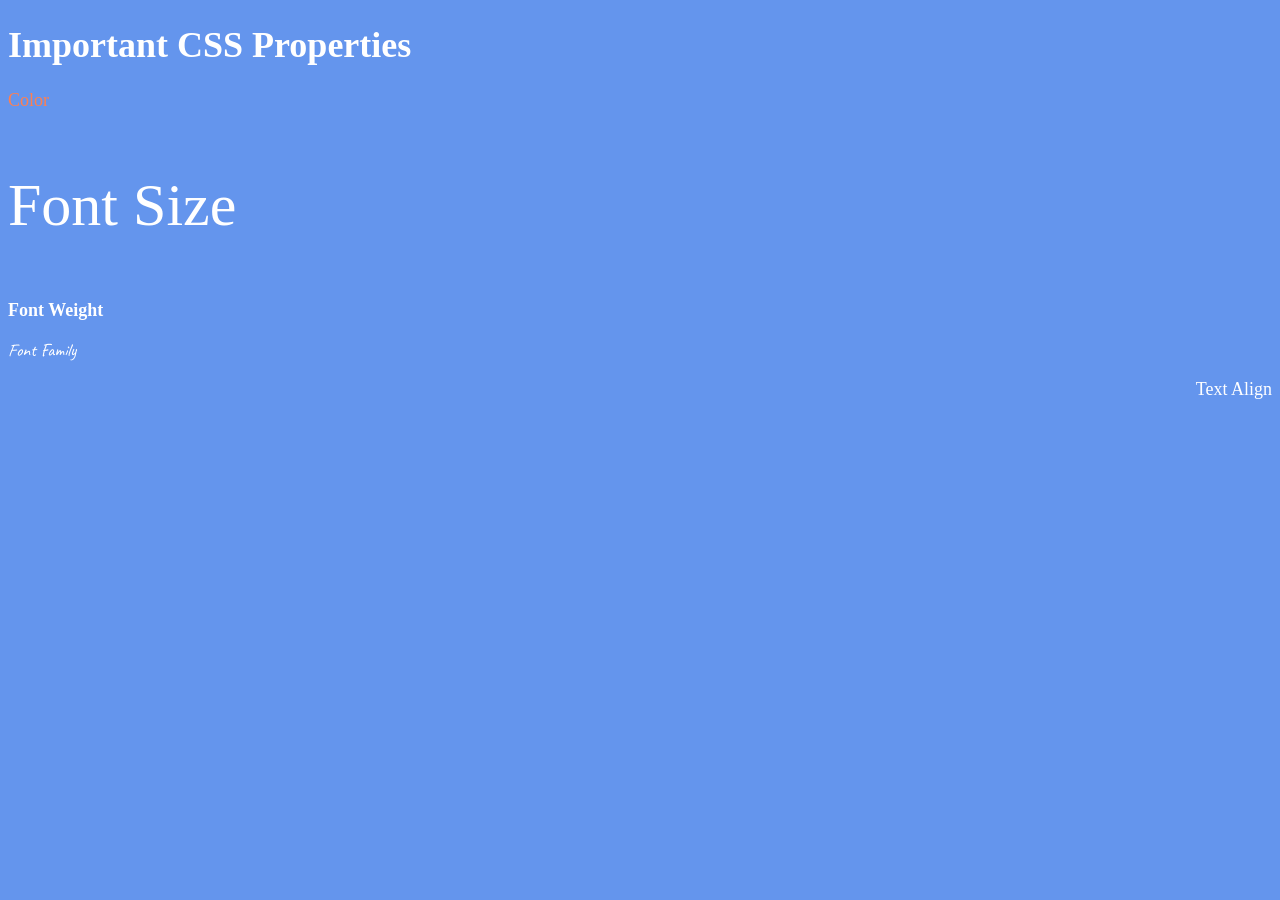
<file: 6.1/index.html>
<!DOCTYPE html>
<html lang="en">

<head>
  <meta charset="UTF-8">
  <title>CSS Properties</title>
  <link rel="preconnect" href="https://fonts.googleapis.com">
<link rel="preconnect" href="https://fonts.gstatic.com" crossorigin>
<link href="https://fonts.googleapis.com/css2?family=Caveat:wght@400..700&display=swap" rel="stylesheet">
  <style>
    body {
      background-color: cornflowerblue;
      color: white;
      font-size: 18px;
    }

    /* Don't change the CSS above, add Your CSS below */
    #color{
      color:coral;
    }
    #font-size{
      font-size: 2rem;
    }
    #font-weight{
      font-weight: 900;
    }
    #font-family{
      font-family: Caveat; 
      font-weight: 400;
    }
    #text-align{
      text-align: right;
    }
    html{
      font-size: 30px;
    }
  </style>
</head>

<body>
  <h1>Important CSS Properties</h1>
  <p id="color">Color</p>
  <p id="font-size">Font Size</p>
  <p id="font-weight">Font Weight</p>
  <p id="font-family">Font Family</p>
  <p id="text-align">Text Align</p>

  <!-- TODOs
  1. Change the color of <p>Color</p> to "coral" color.
  Link: https://fonts.google.com/specimen/Caveat
  2. Change the font size of <p>Font Size</p> to 2X the size of the root font size.
  3. Change the font weight of <p>Font Weight</p> to 900.
  4. Change the font family of <p>Font Family</p> to the Google font Caveat with regular (400) font weight.
  5. Change the <p>Text Align</p> to right align.
  6. Change the the root (html element) font size to 30px -->
</body>

</html>
</file>
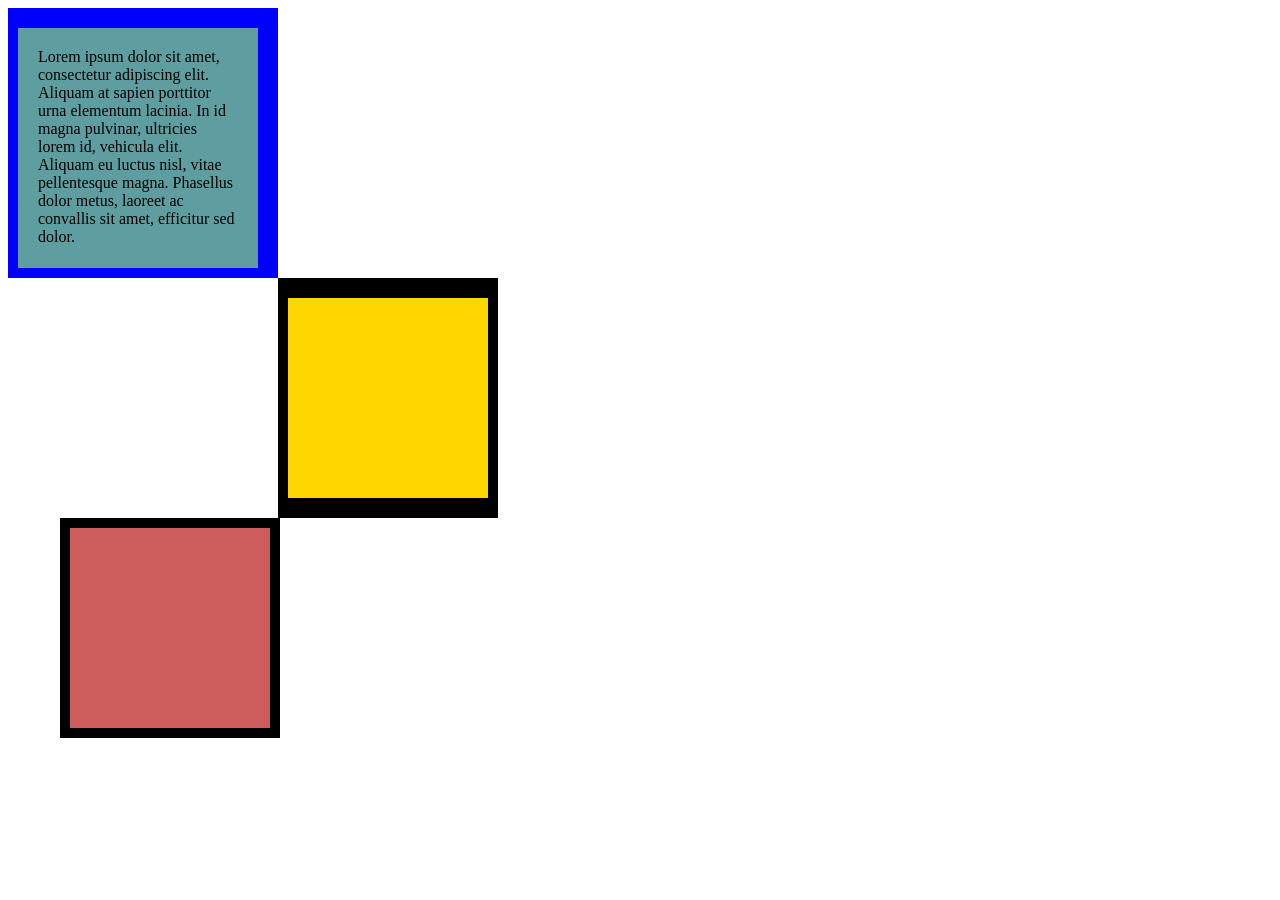
<file: 6.3 CSS Box Model/index.html>
<!DOCTYPE html>
<html lang="en">

<head>
  <meta charset="UTF-8">
  <title>CSS Box Model</title>
  <style>
    p{
      margin: 0px;
    }
    div{
      height: 200px;
      width: 200px;
    }
    /* Write your CSS code here */
    #first-box{
      border-width: 20px 20px 10px 10px;
      border-style: solid;
      border-color: blue;
      background-color: cadetblue;
      padding: 20px;
      margin: 0px;
    }
    #second-box{
      border-width: 20px 10px 20px 10px; 
      border-style: solid;
      border-color:black;
      background-color: gold;
      margin-left: 270px;
    }
    #third-box{
      border-width: 10px; 
      border-style: solid;
      border-color:black;
      background-color: indianred;
      margin-left: 52px;
    }
    
  </style>
</head>

<body>
  <div id="first-box">
    <p>Lorem ipsum dolor sit amet, consectetur adipiscing elit. Aliquam at sapien porttitor urna elementum lacinia. In
    id magna pulvinar, ultricies lorem id, vehicula elit. Aliquam eu luctus nisl, vitae pellentesque magna. Phasellus
    dolor metus, laoreet ac convallis sit amet, efficitur sed dolor.</p>
  </div>
  <div id="second-box">

  </div>
  <div id="third-box">

  </div>
  <!-- TODOs:
1. Create 3 Boxes using the div element.
2. Set their sizes to 200px heigh by 200px wide.
3. Set different background colors for each of the boxes (I used cadetblue, gold and indianred).
4. Add a paragraph <p> element into the first div and add the following words:
    Lorem ipsum dolor sit amet, consectetur adipiscing elit. Aliquam at sapien porttitor urna elementum lacinia. In
    id magna pulvinar, ultricies lorem id, vehicula elit. Aliquam eu luctus nisl, vitae pellentesque magna. Phasellus
    dolor metus, laoreet ac convallis sit amet, efficitur sed dolor.
5. Set the 1st div to have 20px padding all around with a black 10px border.
6. Fix the style of the <p> element to remove all margins.
Hint: Use the CSS inspector in Chrome.
7. Set the 2nd div to have a 20px border on top and bottom and 10px border left and right. (See goal image)
8. Set the 3rd div to have a 10px border 
9. Set the margins for the divs so that each box corner touches the other. (See the goal image)
-->

</body>

</html>
</file>
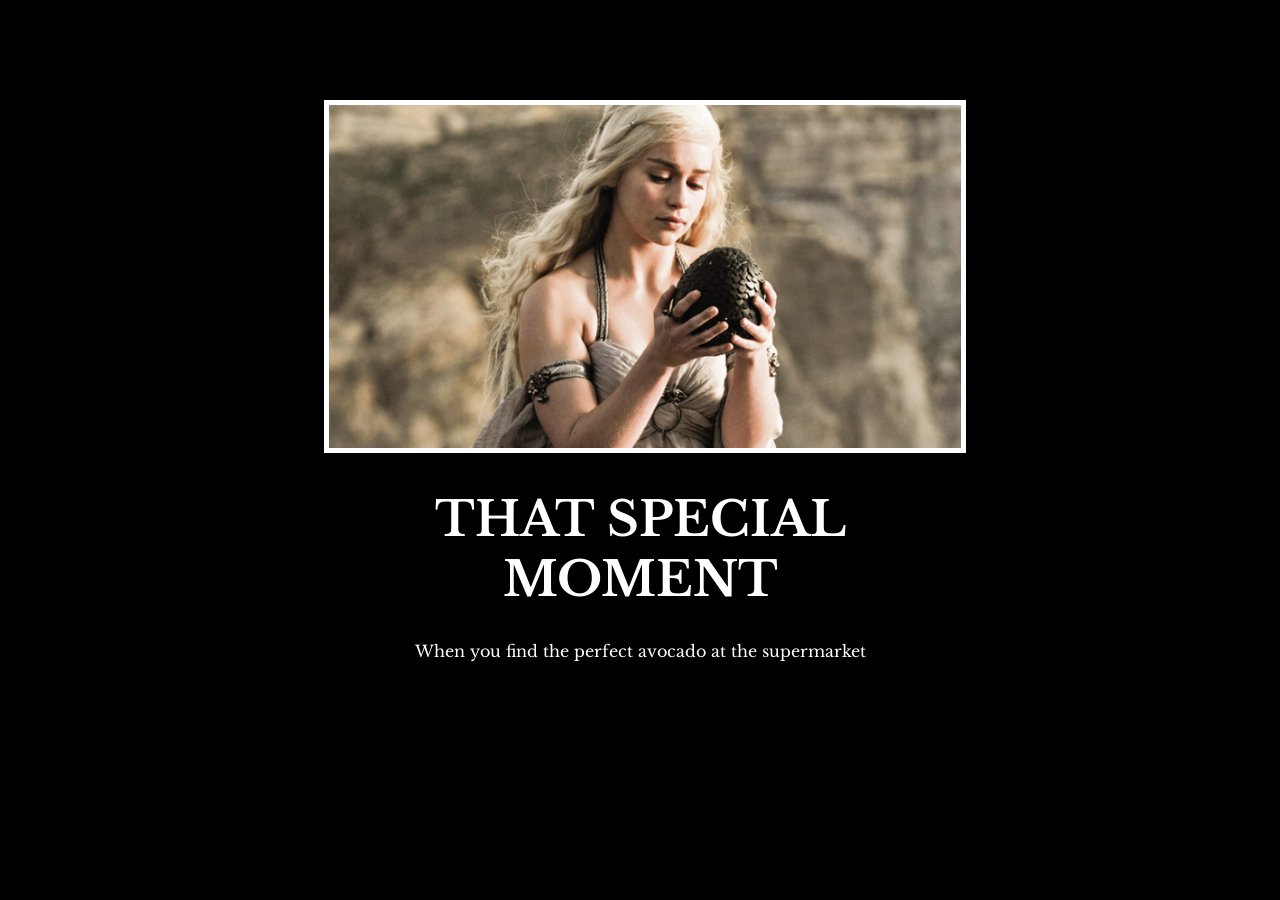
<file: 6.4 Motivation Meme Project/index.html>
<!DOCTYPE html>
<html lang="en">
<head>
  <meta charset="UTF-8">
  <meta name="viewport" content="width=device-width, initial-scale=1.0">
  <link rel="stylesheet" href="./style.css">
  <link rel="preconnect" href="https://fonts.googleapis.com">
  <link rel="preconnect" href="https://fonts.gstatic.com" crossorigin>
  <link href="https://fonts.googleapis.com/css2?family=Libre+Baskerville&display=swap" rel="stylesheet">
  <title>practice</title>
</head>
<body>
  <div class="practice">
    <img src="assets/images/daenerys.jpeg" alt="a girl hoding a dragon egg"/>
    <h1>THAT SPECIAL MOMENT</h1>
    <P>When you find the perfect avocado at the supermarket</P>

  </div>
</body>
</html>
<!-- 
  TODO: Create a motivational post website.
Style it how ever you like. 
Look at the goal image for inspiration.
But it must have the following features:
1. The main h1 text should be using the Regular Libre Baskerville Font from Google Fonts:
  https://fonts.google.com/specimen/Libre+Baskerville
2. The text should be white and background black.
3. Add your own image into the images folder inside assets. It should have a 5px white border.
4. The text should be center aligned.
5. Create a div to contain the h1, p and img elements. Adjust the margins so that the image and text are centered on the page. 
  Hint: You horizontally center a div by giving it a width of 50% and a margin-left of 25%.
  Hint: Set the image to have a width of 100% so it fills the div. 
6. Read about the text-transform property on MDN docs to make the h1 uppercase with CSS.
  https://developer.mozilla.org/en-US/docs/Web/CSS/text-transform 
-->
</file>
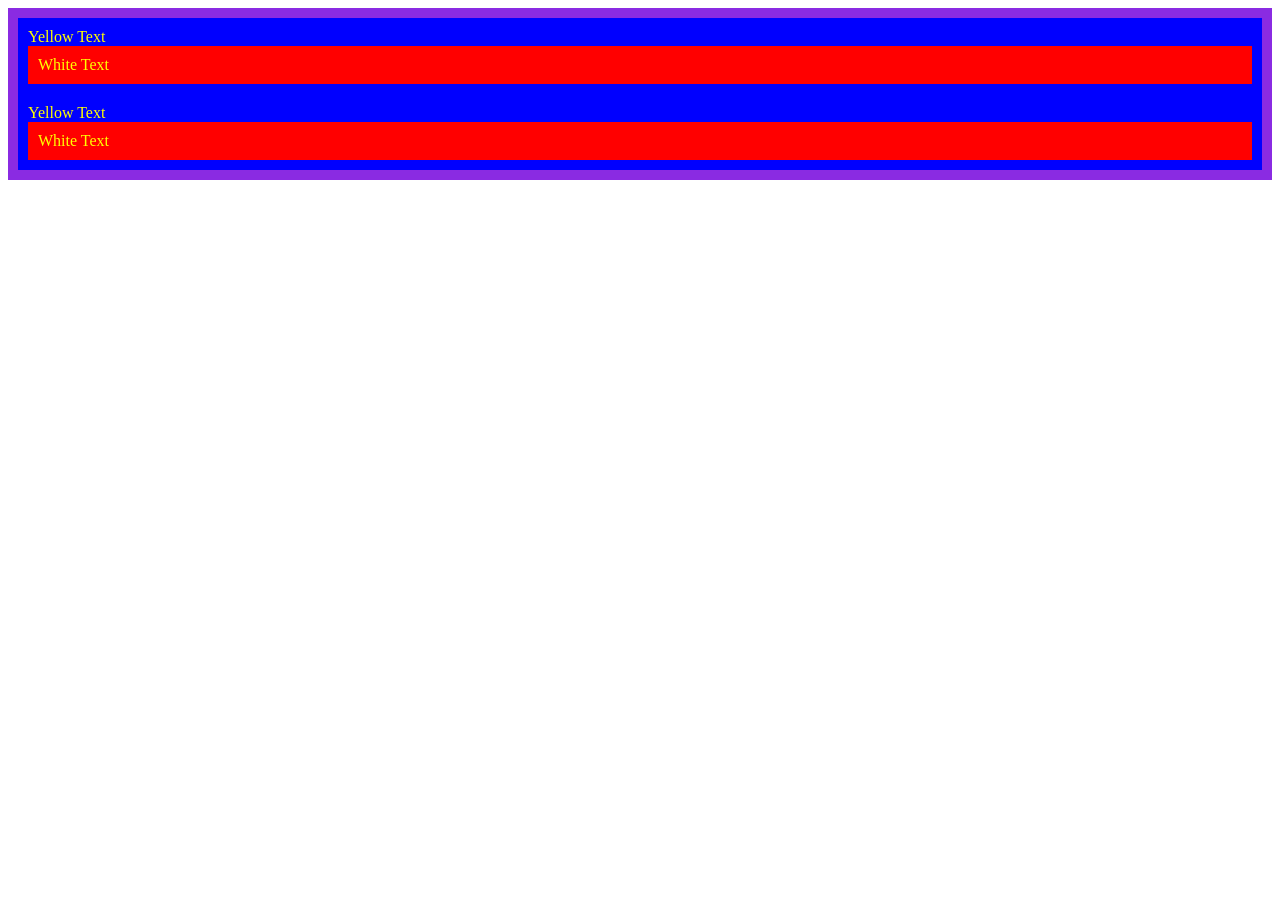
<file: 7.0/index.html>
<!DOCTYPE html>
<html lang="en">

<head>
  <meta charset="UTF-8">
  <title>CSS Cascade</title>
  <link rel="stylesheet" href="./style.css">
</head>

<body>
  <div id="outer-box" class="box">
    <div class="box">
      <p>Yellow Text</p>
      <div class="box inner-box">
        <p class="white-text">White Text</p>
      </div>
    </div>
    <div class="box">
      <p>Yellow Text</p>
      <div class="box inner-box">
        <p class="white-text">White Text</p>
      </div>
    </div>
  </div>
</body>

</html>
</file>
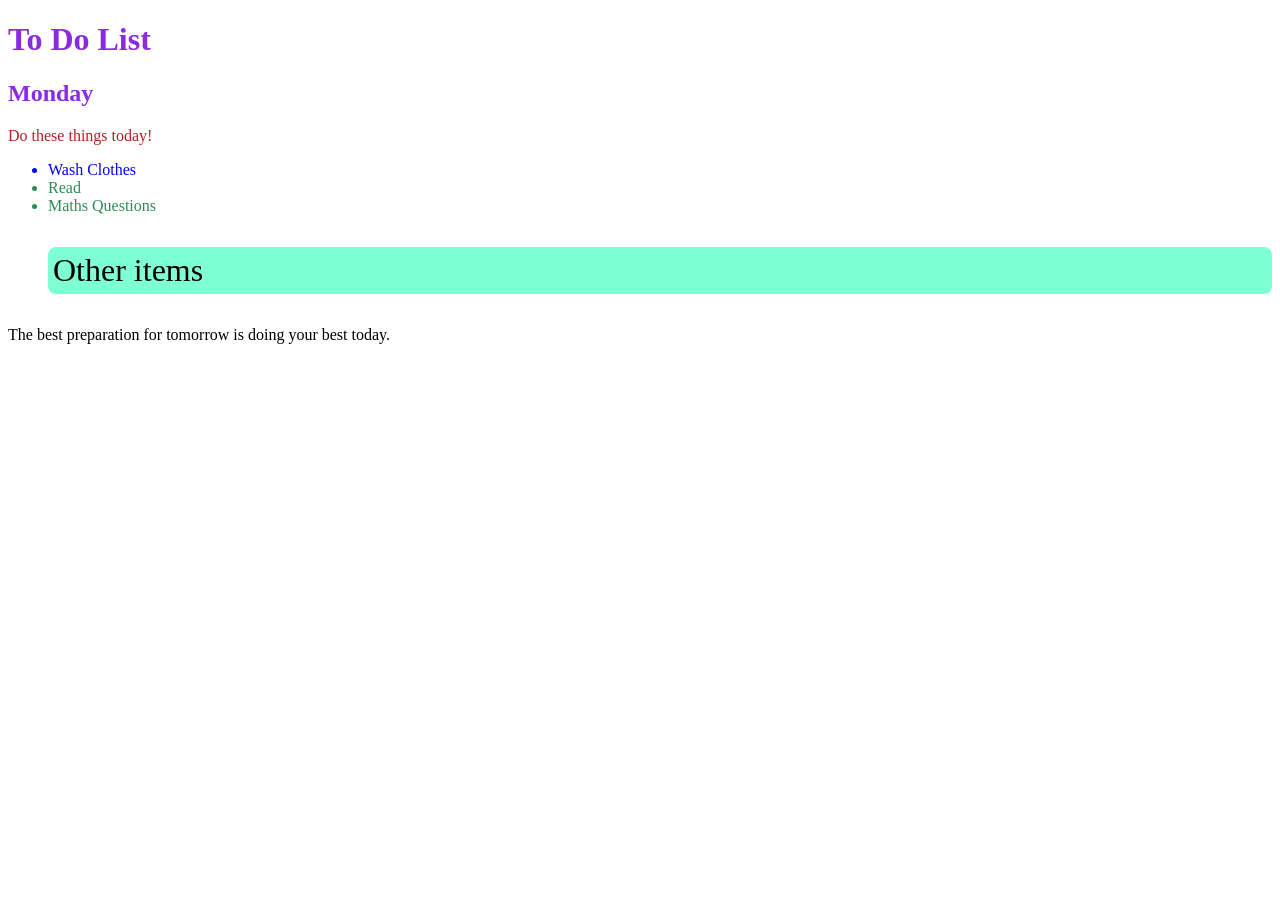
<file: 7.1 Combining Selectors/index.html>
<!DOCTYPE html>
<html lang="en">

<head>
  <meta charset="UTF-8">
  <title>Combining CSS Selectors</title>
  <link rel="stylesheet" href="./style.css">
</head>

<!-- Don't change any of the HTML code! -->

<body>
  <h1>To Do List</h1>
  <h2>Monday</h2>
  <div class="box">
    <p class="done">Do these things today!</p>
    <ul class="list">
      <li>Wash Clothes</li>
      <li class="done">Read</li>
      <li class="done">Maths Questions</li>
    </ul>
  </div>

  <ul>
    <p class="done">Other items</p>
  </ul>
  <p>The best preparation for tomorrow is doing your best today.</p>

</body>

</html>
</file>
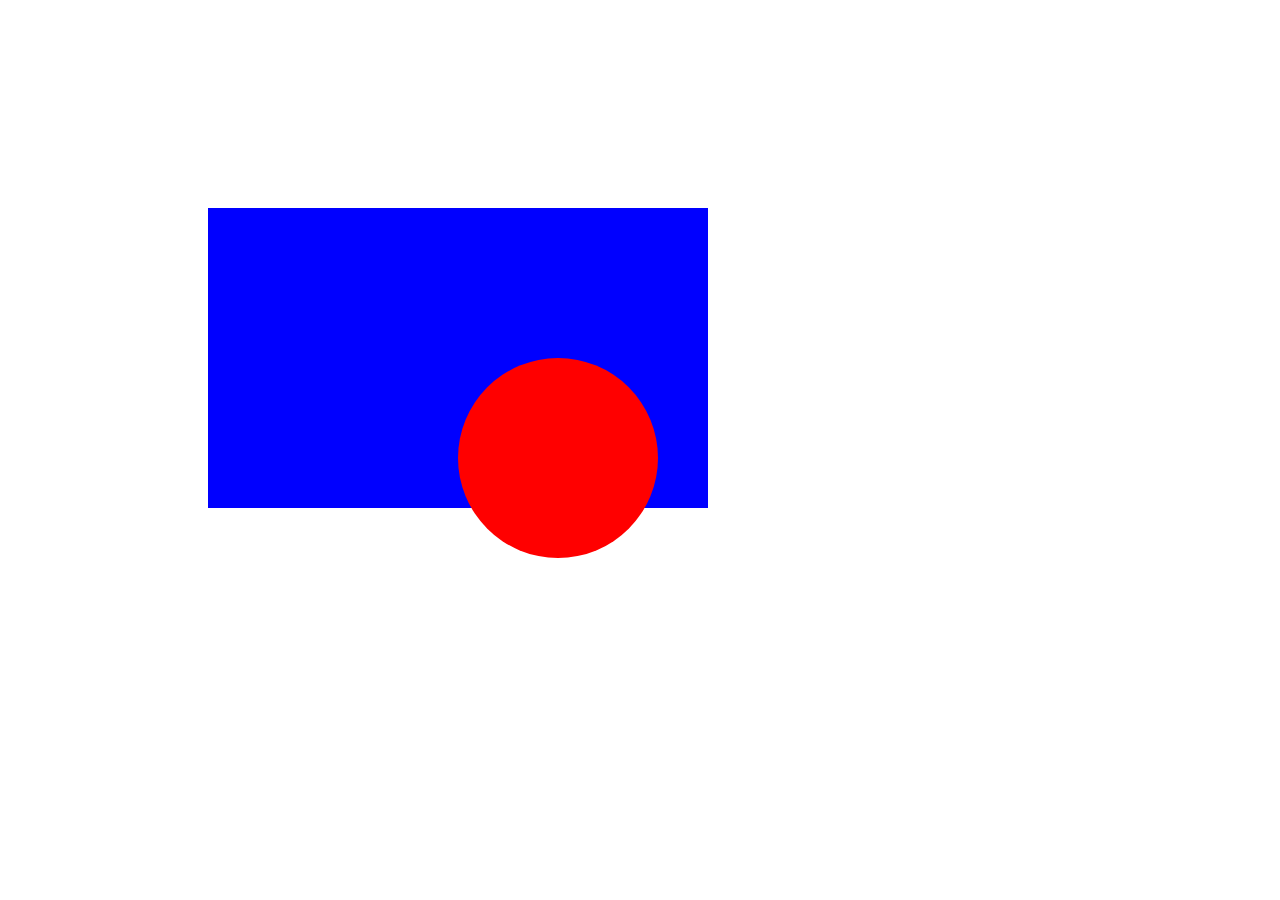
<file: 7.2 CSS Positioning/index.html>
<!DOCTYPE html>
<html>

<head>
  <title>CSS Positioning Exercise</title>
  <style>
    /* Write your code here */
    .blue-box{
      background-color: blue;
      position: relative;
      top: 200px;
      left: 200px;
      height: 300px;
      width: 500px;
    }
    .red-circle{
      background-color: red;
      width: 200px;
      height: 200px;
      left: 250px;
      top: 150px;
      position: absolute;
      border-radius: 100%;
    }
  </style>
</head>

<body>
  <div class="blue-box">
    <div class="red-circle">

    </div>
  </div>

</body>

</html>
</file>
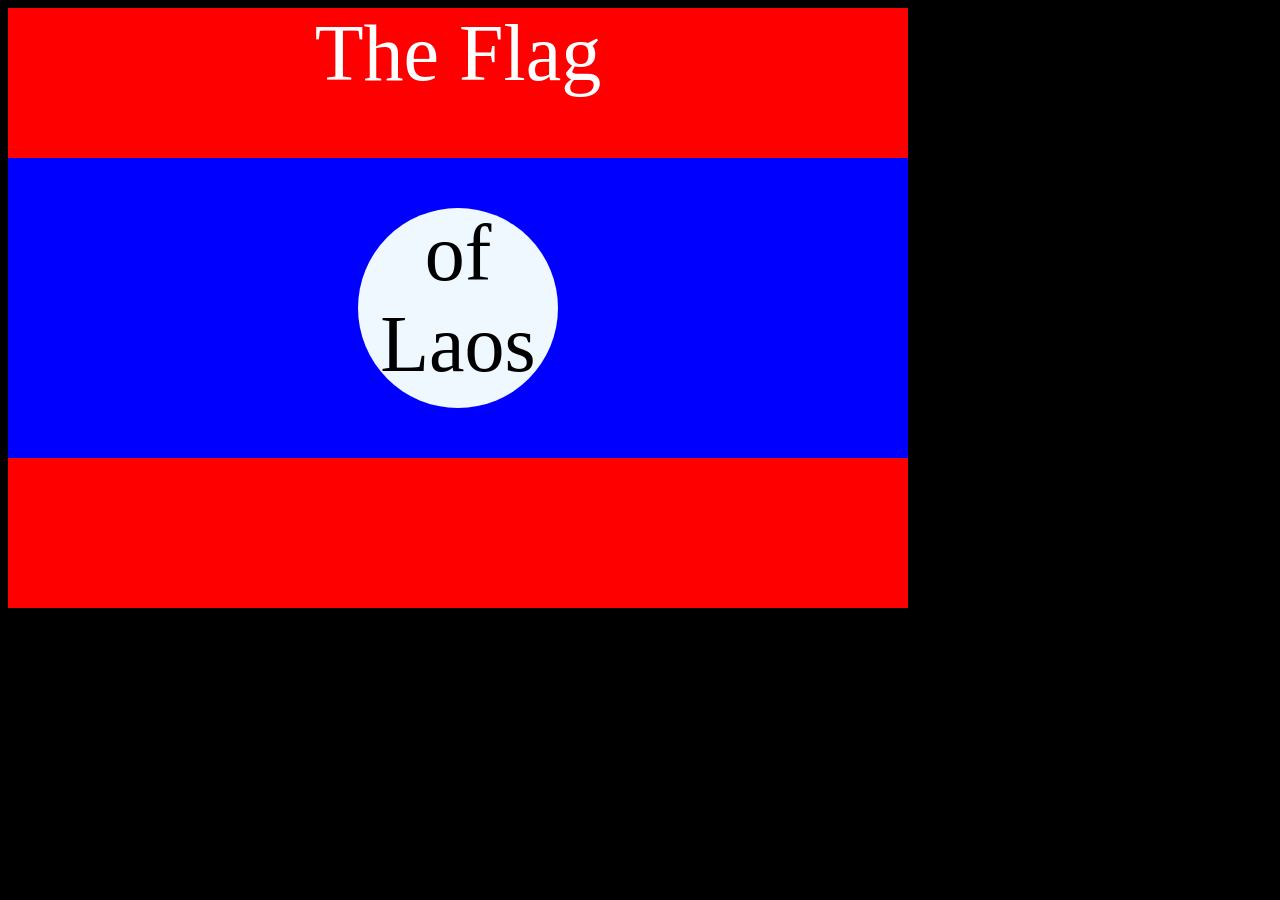
<file: 7.3 CSS Flag Project/index.html>
<!DOCTYPE html>
<html lang="en">

<head>
  <meta charset="UTF-8">
  <title>CSS Flag Project</title>
  <style>
    /* Write your CSS Code here */
    body{
      background-color: black;
    }
    .flag{
      border: 10px 20px;
      background-color: red;
      height: 600px;
      width: 900px;
      position: relative;
      font-family: 'Times New Roman', Times, serif;
      font-size: 2rem;
      text-align: center;
      
    }

    .flag > div {
      background-color: blue;
      height: 300px;
      width: 100%;
      position: absolute;
      top: 150px;
    }
    .flag > div > div{
      height: 200px;
      width: 200px;
      border-radius: 50%;
      background-color: aliceblue;
      top: 50px;
      left: 350px;
      position: absolute;
    }
    .flag>div div p{
      color: black;
    }
    p{
      font-size: 5rem;
      color: white;
      text-align: center;
      padding: 0;
      margin: 0;
    }
  </style>
</head>

<!-- 
  IMPORTANT! Do not change any HTML
Don't add any classes/ids/elements 
Use what you know about combining selectors 
and CSS specificity instead.
Hint 1: The flag is 900px by 600px and the circle is 200px by 200px.
Hint 2: You can use CSS inspection to get the colors from
https://appbrewery.github.io/flag-of-laos/
-->

<body>
  <div class="flag">
    <p>The Flag</p>
    <div>
      <div>
        <p>of Laos</p>
      </div>
    </div>
  </div>
</body>

</html>
</file>
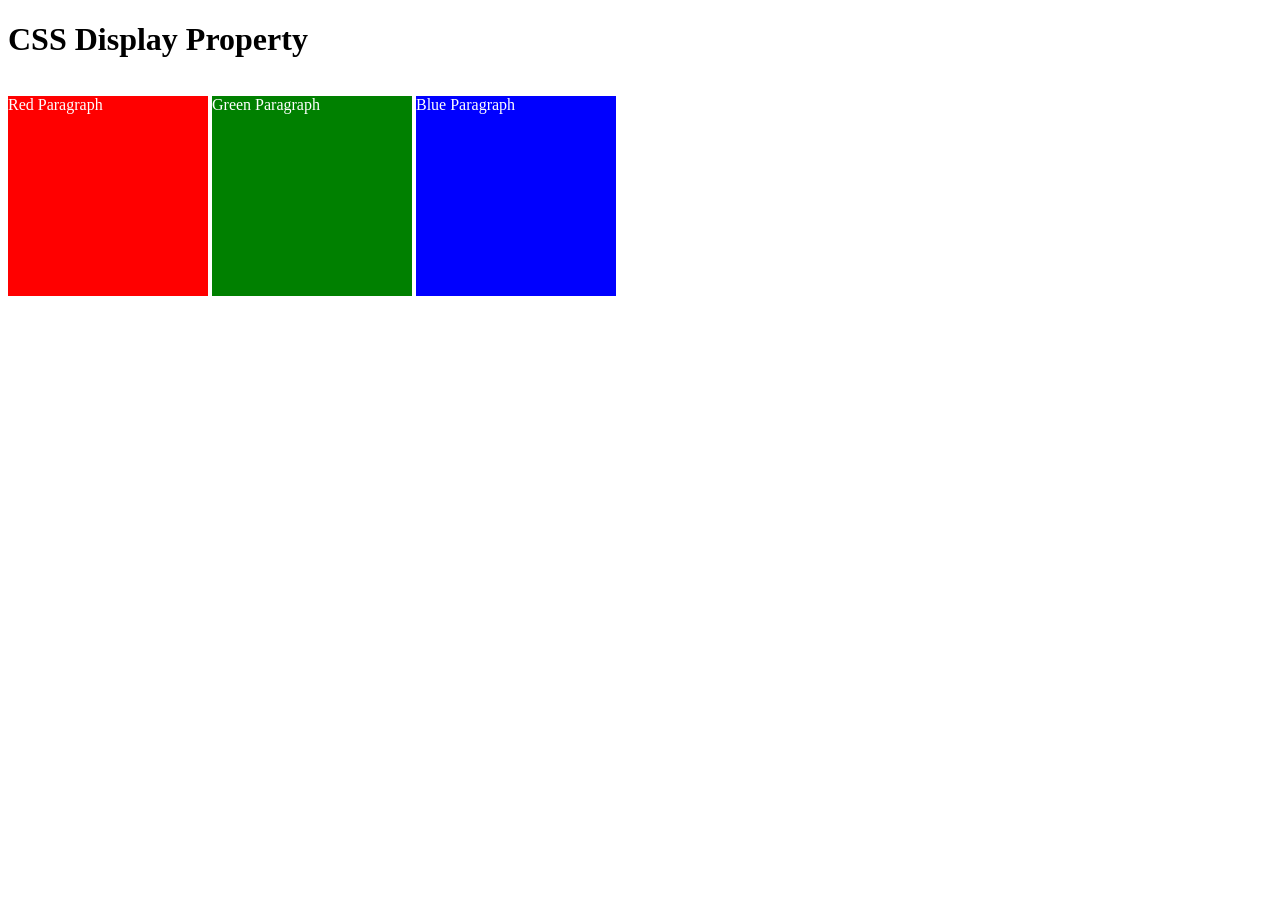
<file: 8.0 CSS Display/index.html>
<!DOCTYPE html>
<html>

<!-- 
  TODO
1. By changing only the display property of the CSS make all 3 squares line up horizontally like in goal1 image.
2. Change only the display property to make all 3 squares line up vertically like in goal2 image. 
-->

<head>
  <title>CSS Display Property Example</title>
  <style>
    p {
      color: white;
    }

    .red {
      display: inline-block;
      width: 200px;
      height: 200px;
      background-color: red;
    }

    .green {
      display: inline-block;
      width: 200px;
      height: 200px;
      background-color: green;
    }

    .blue {
      display: inline-block;
      width: 200px;
      height: 200px;
      background-color: blue;
    }
  </style>
</head>


<body>
  <h1>CSS Display Property</h1>
  <p class="red">Red Paragraph </p>
  <p class="green">Green Paragraph</p>
  <p class="blue">Blue Paragraph</p>
</body>

</html>
</file>
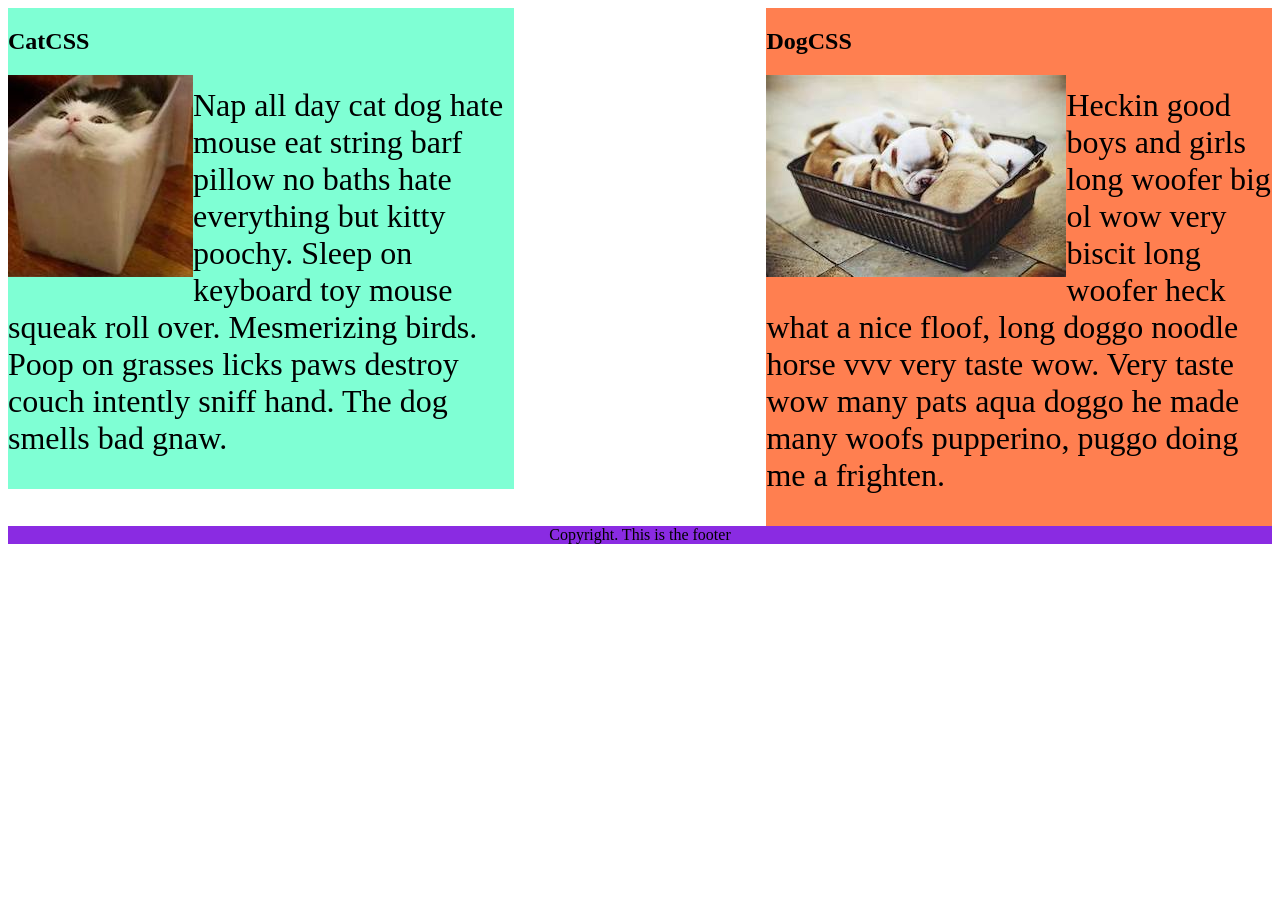
<file: 8.1 CSS Float/index.html>
<!DOCTYPE html>
<html lang="en">

<!-- TODO
1. Make both paragraph elements wrap around the image.
2. Use Float to move the cat div to the left and the dog div to the right.
3. Use clear to make the footer go below both the cat and dog div. -->

<head>
  <meta charset="UTF-8">
  <title>CSS Float</title>
  <style>
    div {
      display: inline-block;
      width: 40%;
    }

    p {
      font-size: 2em;
    }
    img{
      float: left;
    }

    .cat {
      background-color: aquamarine;
      float: left;
    }

    .dog {
      background-color: coral;
      float: right;
    }

    footer {
      text-align: center;
      background-color: blueviolet;
      clear:both;
    }
  </style>
</head>

<body>
  <div class="cat">
    <h2>CatCSS</h2>

    <img src="cat.jpeg" alt="cat in a box" />
    <p class="first-paragraph">Nap all day cat dog hate mouse eat string barf pillow no baths hate everything but kitty
      poochy. Sleep on keyboard
      toy
      mouse squeak roll over. Mesmerizing birds. Poop on grasses licks paws destroy couch intently sniff hand. The dog
      smells
      bad gnaw.</p>
  </div>
  <div class="dog">
    <h2>DogCSS</h2>
    <img src="dog.jpeg" alt="dogs in a box" />
    <p class="second-paragraph">Heckin good boys and girls long woofer big ol wow very biscit long woofer heck what a
      nice
      floof, long doggo noodle
      horse vvv very taste wow. Very taste wow many pats aqua doggo he made many woofs pupperino, puggo doing me a
      frighten.</p>
  </div>

  <footer>Copyright. This is the footer</footer>
</body>

</html>
</file>
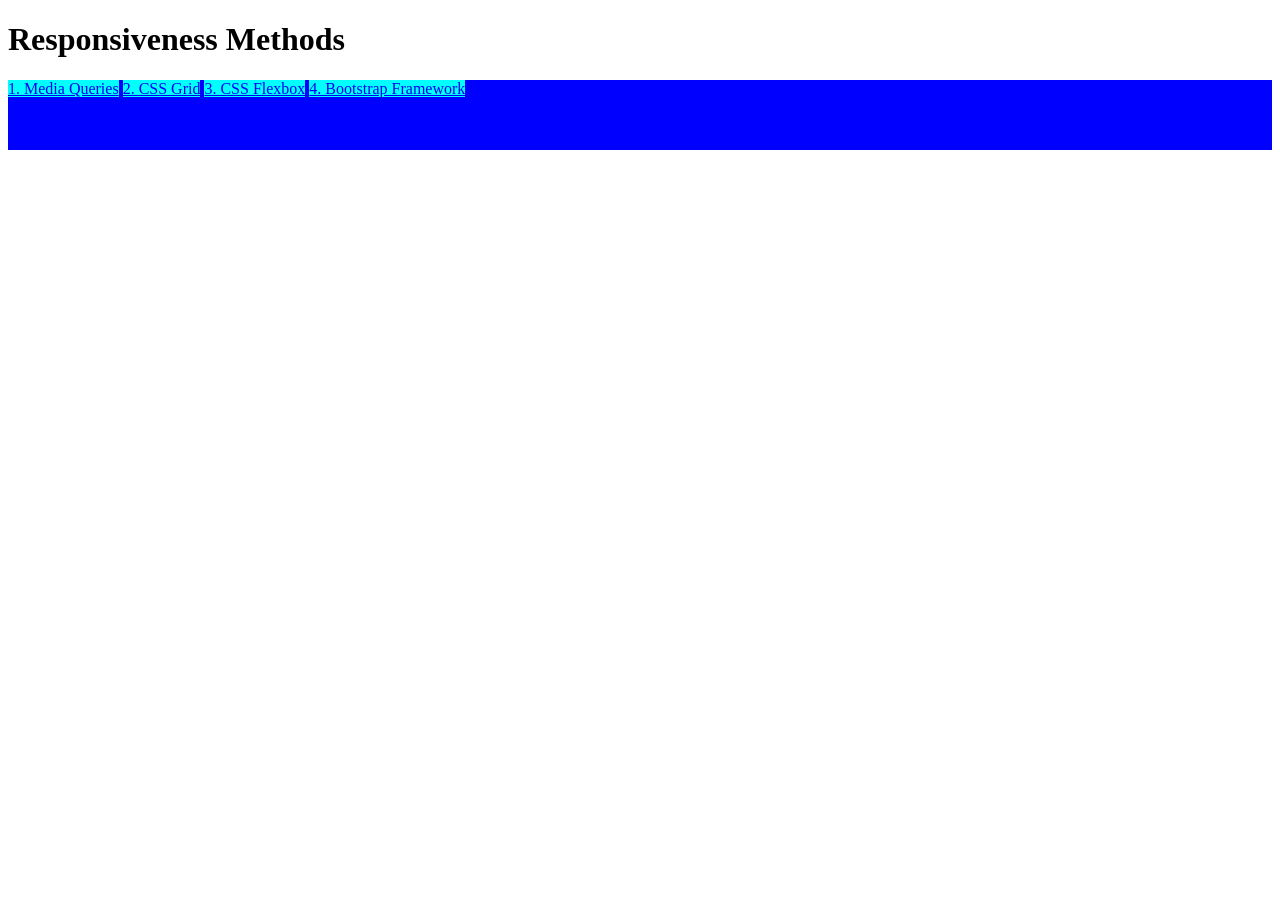
<file: 8.2 Responsiveness/index.html>
<!DOCTYPE html>
<html lang="en">

<head>
  <meta charset="UTF-8">
  <meta name="viewport" content="width=device-width, initial-scale=1.0">
  <title>Responsiveness</title>
  <style>
    a {
      display: inline;
      height: 20px;
      width: 50px;
      background-color: aqua;
    }
    .nav{
      background-color: blue;
      height: 70px;
      width: 100%;
    }
  </style>
</head>

<body>
  <h1>Responsiveness Methods</h1>
  <div class="nav">
  <a href="./media-query.html">1. Media Queries</a>
  <a href="./grid.html">2. CSS Grid</a>
  <a href="./flexbox.html">3. CSS Flexbox</a>
  <a href="./bootstrap.html">4. Bootstrap Framework</a>
  </div>
</body>

</html>
</file>
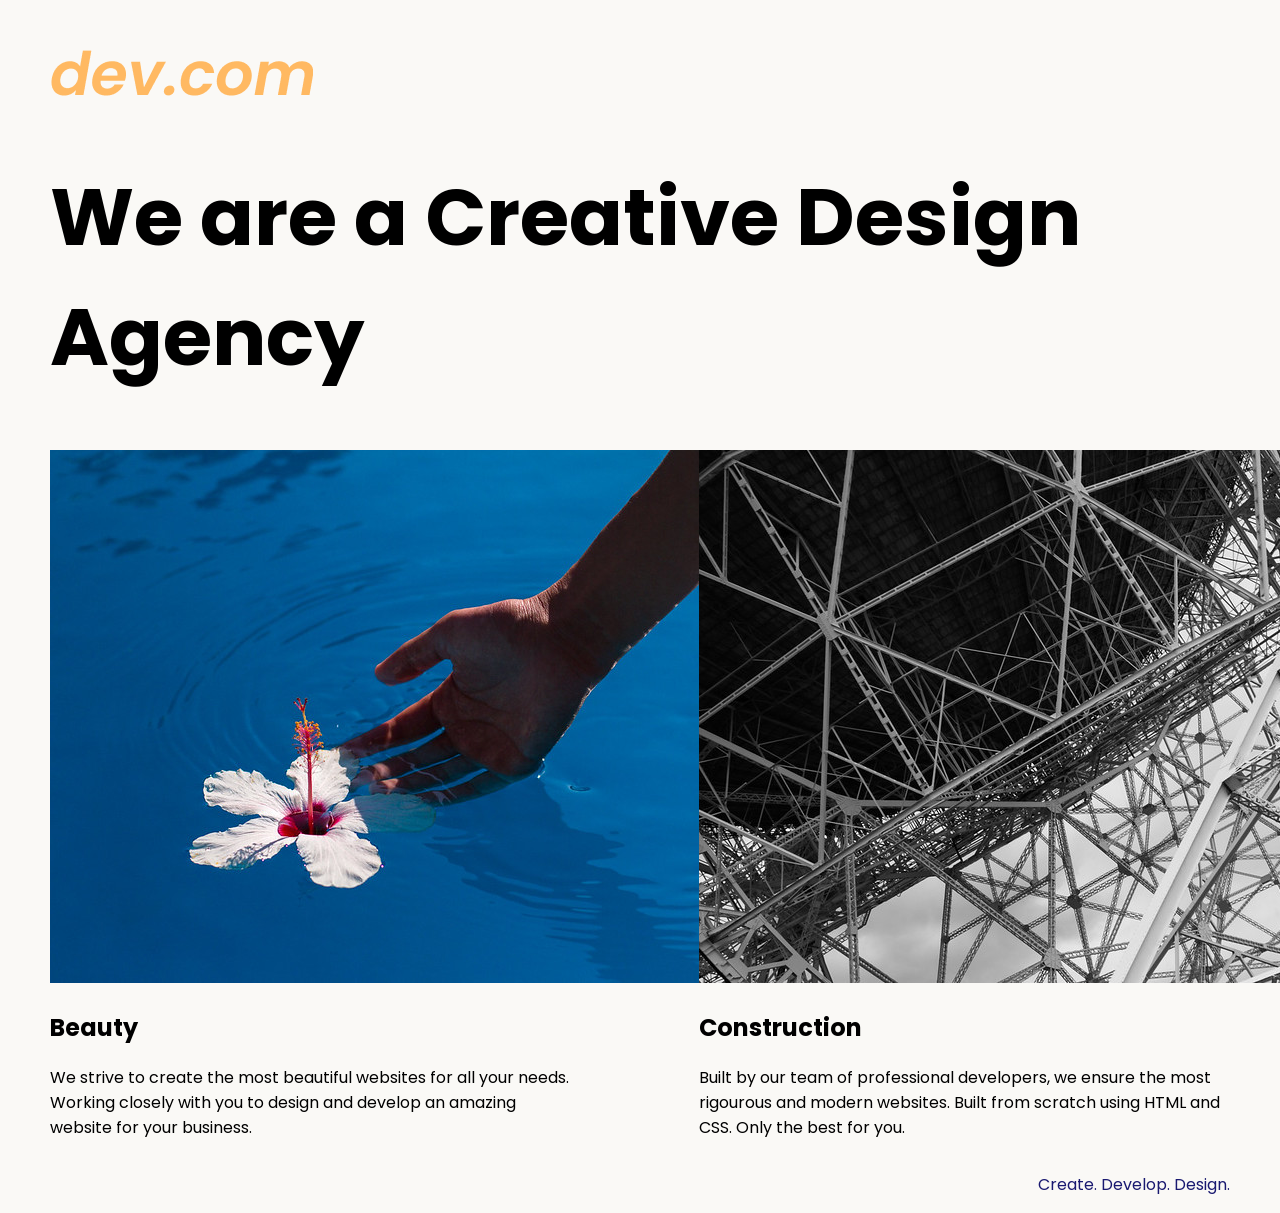
<file: 8.4 Web Design Agency Project/index.html>
<!DOCTYPE html>
<html lang="en">

<head>
  <meta charset="UTF-8">
  <meta name="viewport" content="width=device-width, initial-scale=1.0">
  <title>Agency</title>
  <link rel="stylesheet" href="./style.css">
  <link rel="preconnect" href="https://fonts.googleapis.com">
  <link rel="preconnect" href="https://fonts.gstatic.com" crossorigin>
  <link href="https://fonts.googleapis.com/css2?family=Poppins:wght@400;700&display=swap" rel="stylesheet">
</head>

<body>
  <div class="main">
    <img class="logo" src="./assets/images/logo.png" alt="logo">
    <h1>We are a Creative Design Agency</h1>
    <div class="left card"><img class="tile-image" src="./assets/images/beautiful.jpg" alt="hand and flower in water">
      <h2 class="card-title">Beauty</h2>
      <p class="card-text">We strive to create the most beautiful websites for all your needs. Working closely with you
        to
        design and
        develop an amazing website for your business.</p>
    </div>

    <div class="right card"><img class="tile-image" src="./assets/images/construction.jpg" alt="metal structure">
      <h2 class="card-title">Construction</h2>
      <p>Built by our team of professional developers, we ensure the most rigourous and modern websites. Built from
        scratch using HTML and CSS. Only the best for you.</p>
    </div>

  </div>
  <footer>
    <p>Create. Develop. Design.</p>
  </footer>
</body>

</html>
</file>
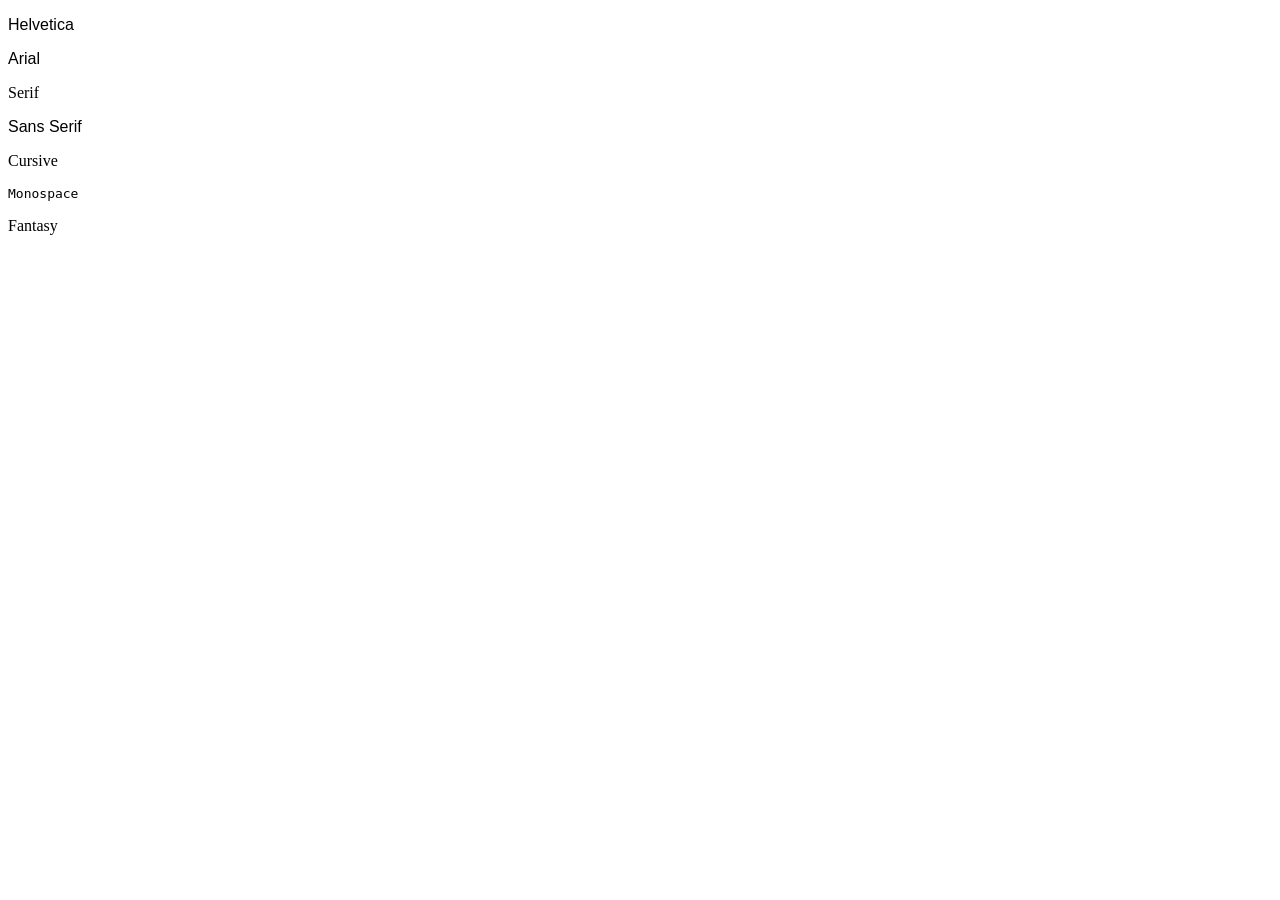
<file: 6.1/font-family.html>
<!DOCTYPE html>
<html lang="en">

<head>
  <meta charset="UTF-8">
  <title>Font Family</title>
  <style>
    #helvetica {
      font-family: Helvetica, sans-serif;
    }

    #arial {
      font-family: Arial, sans-serif;
    }

    #serif {
      font-family: serif;
    }

    #sans-serif {
      font-family: sans-serif;
    }

    #cursive {
      font-family: cursive;
    }

    #monospace {
      font-family: monospace;
    }

    #fantasy {
      font-family: fantasy;
    }
  </style>
</head>

<body>
  <p id="helvetica">Helvetica</p>
  <p id="arial">Arial</p>
  <p id="serif">Serif</p>
  <p id="sans-serif">Sans Serif</p>
  <p id="cursive">Cursive</p>
  <p id="monospace">Monospace</p>
  <p id="fantasy">Fantasy</p>

</body>

</html><!--done-->
</file>
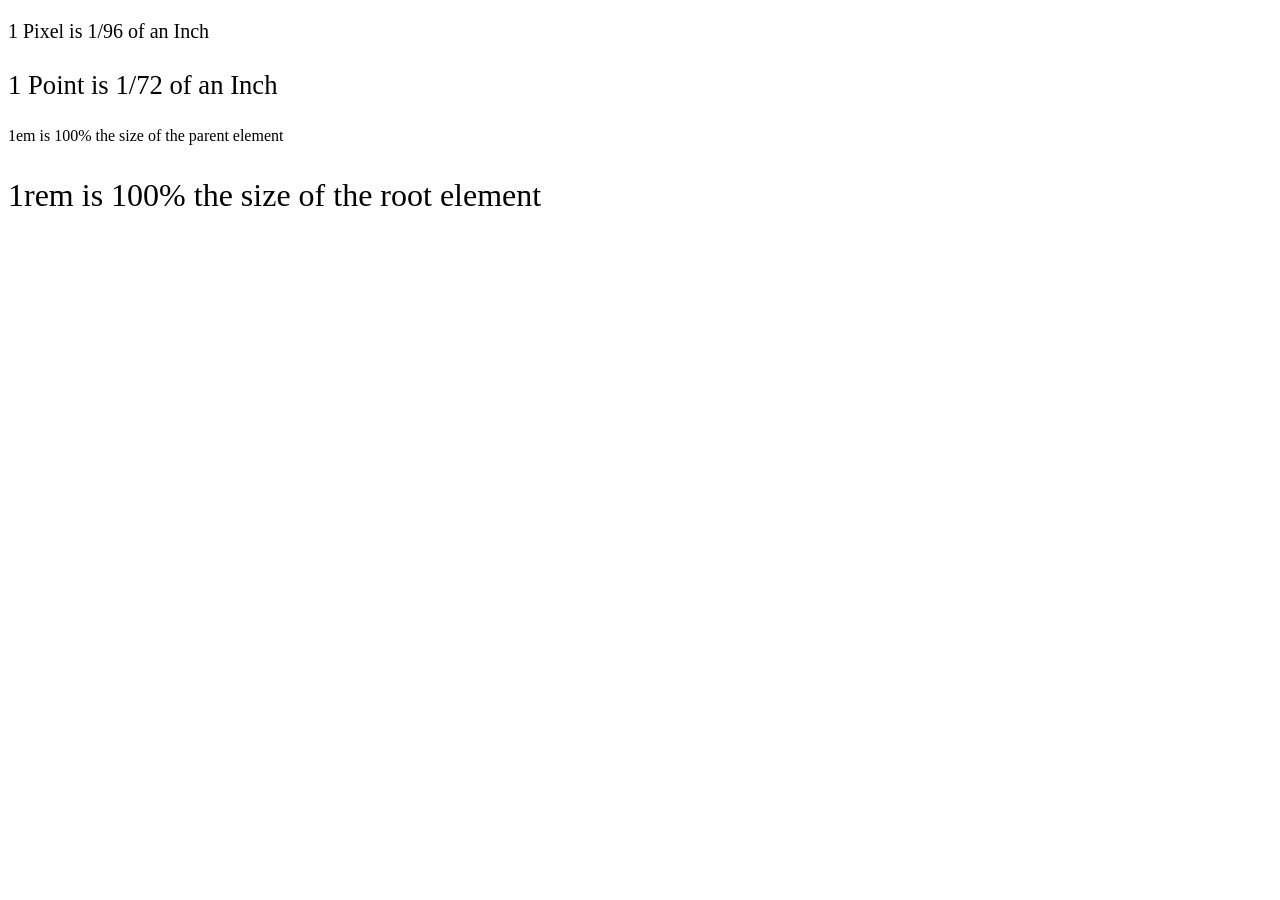
<file: 6.1/font-size.html>
<!DOCTYPE html>
<html lang="en">
  <head>
    <meta charset="UTF-8" />
    <title>Font-Size</title>
    <style>
      #pixel {
        font-size: 20px;
      }

      #point {
        font-size: 20pt;
      }

      #em {
        font-size: 1em;
      }

      #rem {
        font-size: 1rem;
      }

      footer {
        font-size: 12pt;
      }

      html {
        font-size: xx-large;
      }
    </style>
  </head>

  <body>
    <p id="pixel">1 Pixel is 1/96 of an Inch</p>
    <p id="point">1 Point is 1/72 of an Inch</p>
    <footer>
      <p id="em">1em is 100% the size of the parent element</p>
      <p id="rem">1rem is 100% the size of the root element</p>
    </footer>
  </body>
</html>
</file>
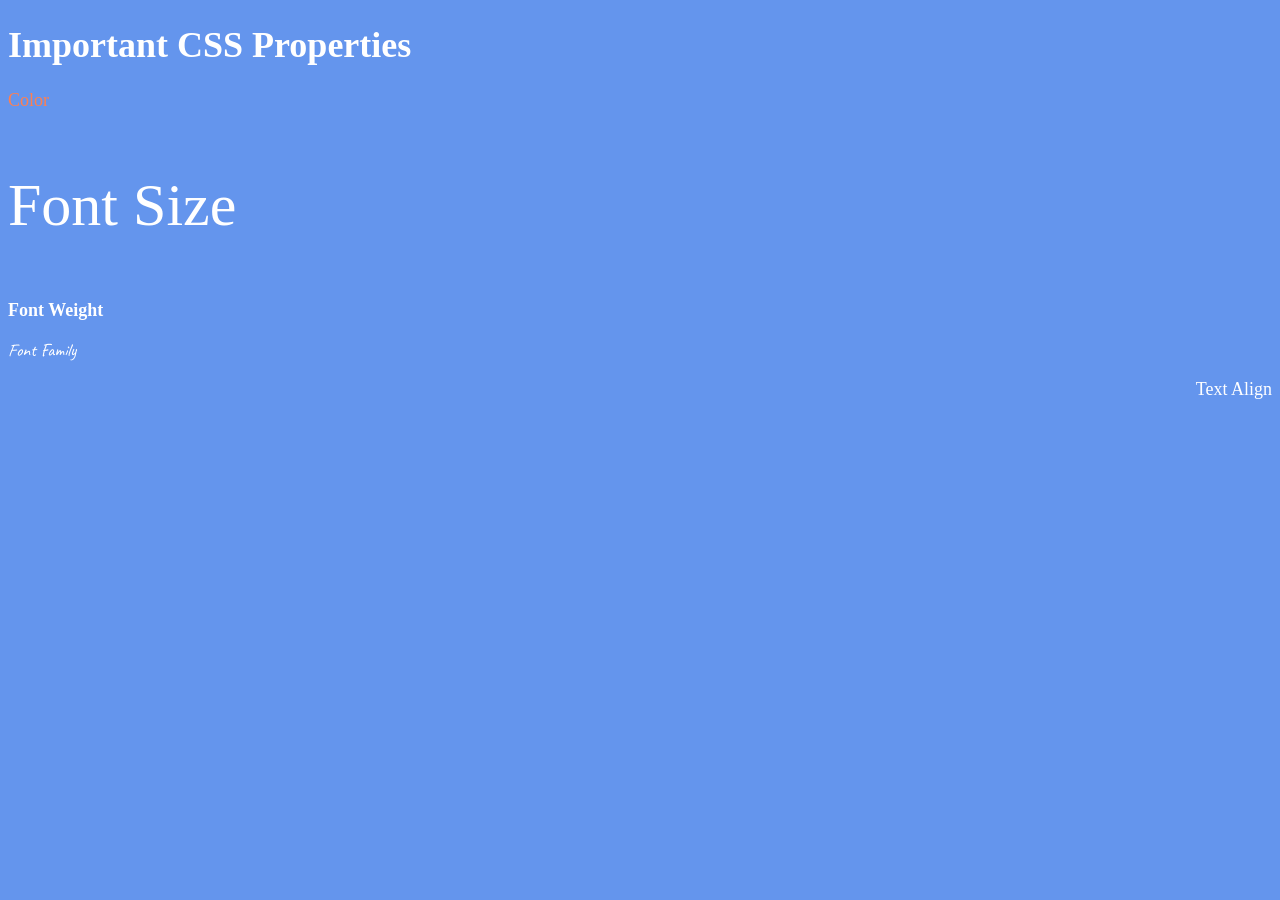
<file: 6.1/solution.html>
<!DOCTYPE html>
<html lang="en">

<head>
  <meta charset="UTF-8">
  <title>CSS Properties</title>
  <style>
    /* 6. Change the the root (html element) font size to 30px --> */
    html {
      font-size: 30px;
    }

    body {
      background-color: cornflowerblue;
      color: white;
      font-size: 18px;
    }

    /* 1. Change the color of <p>Color</p> to "coral" color. */
    #color {
      color: coral;
    }

    /* 2. Change the font size of <p>Font Size</p> to to 2X the size of the root (html) element. */
    #size {
      font-size: 2rem;
    }

    /* 3. Change the font weight of <p>Font Weight</p> to 900. */
    #weight {
      font-weight: 900;
    }

    /* 4. Change the font family of <p>Font Family</p> to the Google font Caveat with regular (400) font weight.
      Link: https://fonts.google.com/specimen/Caveat */
    #family {
      font-family: 'Caveat', cursive;
    }

    /* 5. Change the <p>Text Align</p> to right align. */
    #align {
      text-align: right;
    }
  </style>
  <link rel="preconnect" href="https://fonts.googleapis.com">
  <link rel="preconnect" href="https://fonts.gstatic.com" crossorigin>
  <link href="https://fonts.googleapis.com/css2?family=Caveat&display=swap" rel="stylesheet">
</head>

<body>
  <h1>Important CSS Properties</h1>
  <p id="color">Color</p>
  <p id="size">Font Size</p>
  <p id="weight">Font Weight</p>
  <p id="family">Font Family</p>
  <p id="align">Text Align</p>
</body>

</html>
</file>
<file: 6.4 Motivation Meme Project/style.css>
body {
  background-color: black;
}
h1 {
  text-transform: uppercase;
  font-size: 3rem;
}

.practice {
  width: 50%;
  margin-left: 25%;
  margin-top: 100px;
  color: white;
  font-family: "Libre Baskerville", serif;
  text-align: center;
}

img {
  border: 5px solid white;
  width: 100%;
}
</file>
<file: 7.0/style.css>
/* Don't change the existing CSS. */

.box {
  background-color: blue;
  padding: 10px;
}

p {
  color: yellow;
  margin: 0;
  padding: 0;
}
#outer-box{
  padding: 10px;
  background-color: blueviolet;
}
.inner-box{
  color: white;
  padding: 10px;
  background-color: red;
}
</file>
<file: 7.1 Combining Selectors/style.css>
/* Write your code here: */
h1, h2{
 color: blueviolet;   
}
.box > p{
    color: firebrick;
}
.box ul{
    color: blue;
}
li.done{
    color: seagreen;
}
ul p.done{
    font-size: 2rem;
    background-color: aquamarine;
    padding: 5px;
    border-radius: 0.5rem;
}
</file>
<file: 8.4 Web Design Agency Project/style.css>
body {
  font-family: "Poppins", sans-serif;
  margin: 50px 50px 0 50px;
  background-color: #faf9f6;
  display: flex;
  flex-direction: column;
  min-height: 95vh;
}

.main {
  flex: 1;
}

h1 {
  font-size: 5rem;
}

footer {
  text-align: right;
  color: midnightblue;
}
.title-image{
  height: 200px;
  float: left;
  margin-right: 50px;
}
.card {
  width: 45%;
}

.left {
  float: left;
}

.right {
  float: right;
}

.creative {
  color: midnightblue;
}

@media (max-width: 680px) {
  .logo {
    width: 100px;
  }

  h1 {
    font-size: 3.5rem;
    text-align: center;
  }

  .card {
    width: 100%;
    display: block;
    margin-bottom: 30px;
    text-align: justify;
  }

  .card img {
    margin-bottom: 10px;
    width: 100%;
    display: inline;
    object-fit: cover;
  }
}
</file>
